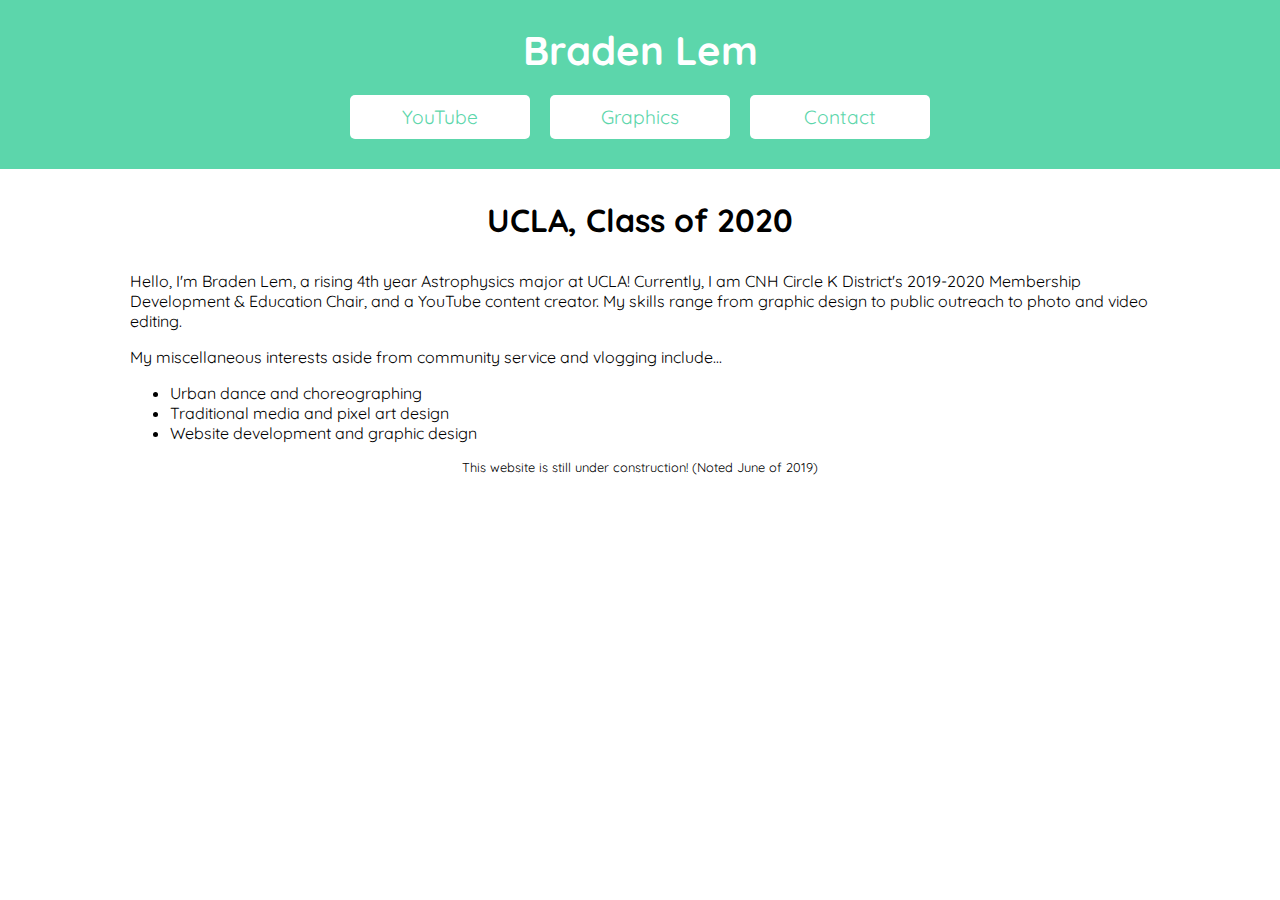
<file: index.html>
<!DOCTYPE html>
<html>
<head>
	<title>Braden Lem</title>
	<base target="_blank">
	<meta name="author" content="Braden Lem">
	<meta name="keywords" content="about, Braden Lem, bio">
	<meta name="viewport" content="width=device-width, initial-scale=1.0">
	<meta charset="utf-8">
	<link href="https://fonts.googleapis.com/css?family=Quicksand" rel="stylesheet"/>
	<link rel="stylesheet" href="style.css"/>
</head>
<body>
	<div class="container">
		<!--Navigation bar on top of screen-->
		<div class="banner">
			<h1><a href="index.html" target="_self">Braden Lem</a></h1>
			
			<nav>
				<a href="https://www.youtube.com/channel/UCRi-Iwac67jz_echLpqbjrQ">YouTube</a>
				<a href="graphics.html" target="_self">Graphics</a>
				<a href="#">Contact</a>
			</nav>
		</div>
	
		<!--Main material on left side of screen-->
		<div class="main">
			<h3>UCLA, Class of 2020</h3>
			
			<p>
				Hello, I'm Braden Lem, a rising 4th year Astrophysics major at UCLA!
				Currently, I am CNH Circle K District's 2019-2020 Membership Development & Education Chair, and a YouTube content creator.
				My skills range from graphic design to public outreach to photo and video editing.
			</p>
			
			<p>My miscellaneous interests aside from community service and vlogging include...</p>
			<ul>
				<li>Urban dance and choreographing</li>
				<li>Traditional media and pixel art design</li>
				<li>Website development and graphic design</li>
			</ul>
			
			<p id="construction">This website is still under construction! (Noted June of 2019)</p>
		</div>
	</div>
</body>
</html>
</file>
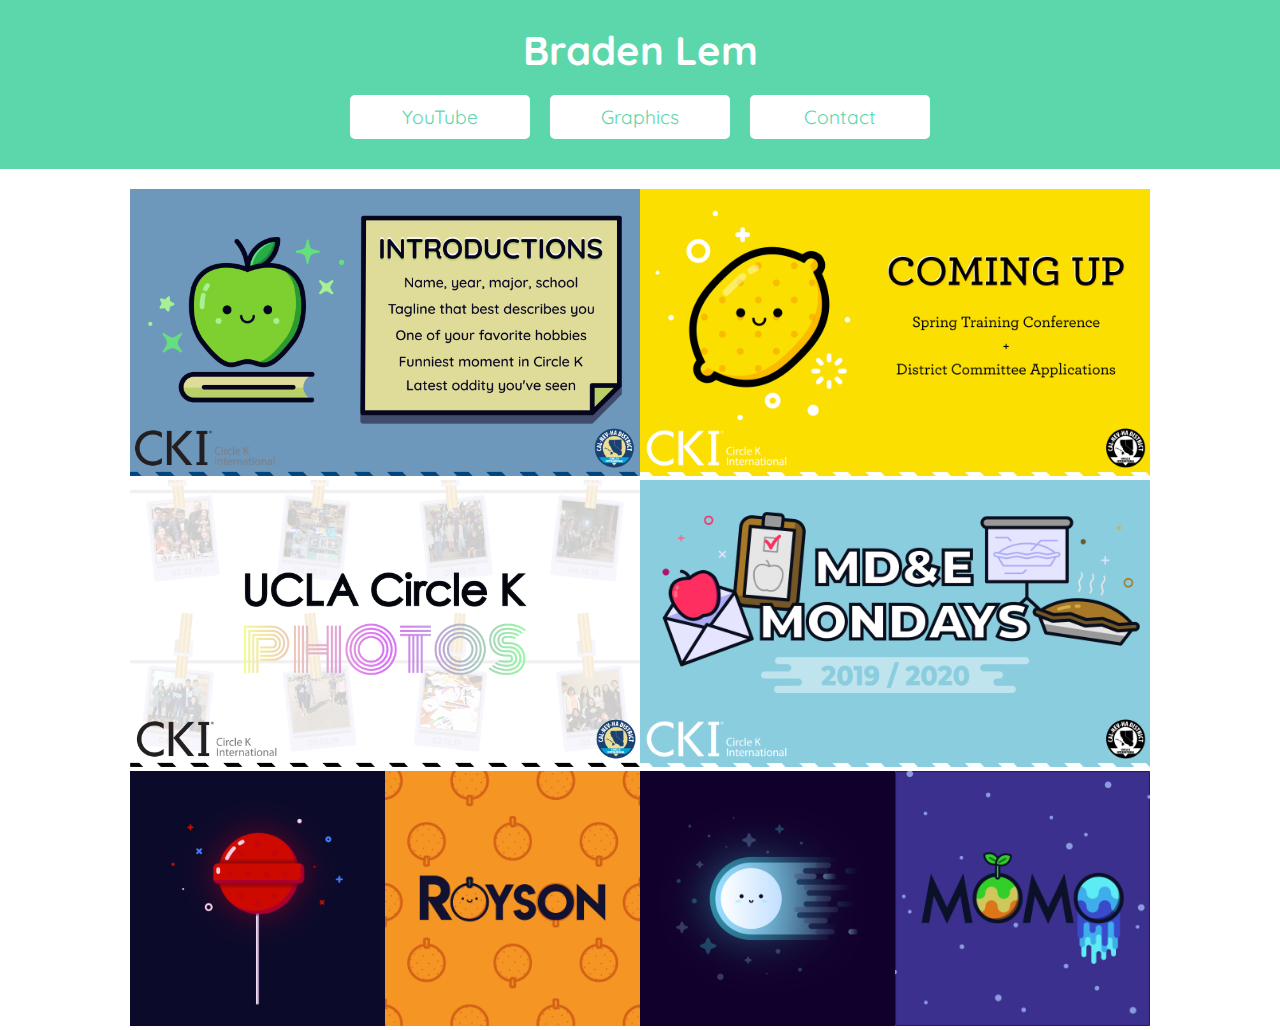
<file: graphics.html>
<!DOCTYPE html>
<html>
<head>
	<title>Braden Lem | Graphics Portfolio</title>
	<base target="_blank">
	<meta name="author" content="Braden Lem">
	<meta name="keywords" content="about, Braden Lem, bio">
	<meta name="viewport" content="width=device-width, initial-scale=1.0">
	<meta charset="utf-8">
	<link href="https://fonts.googleapis.com/css?family=Quicksand" rel="stylesheet"/>
	<link rel="stylesheet" href="style.css"/>
</head>
<body>
	<div class="container">
		<!--Navigation bar on right side of screen-->
		<div class="banner">
			<h1><a href="index.html" target="_self">Braden Lem</a></h1>
			
			<nav>
				<a href="https://www.youtube.com/channel/UC37CPi0YjPqwXKu5Q6fj2JQ">YouTube</a>
				<a href="graphics.html" target="_self">Graphics</a>
				<a href="#">Contact</a>
			</nav>
		</div>
	
		<!--Main material on left side of screen-->
		<div class="main">
			<div class="half-width">
				<img src="graphics/mde_network.png" width="100%">
			</div><div class="half-width">
				<img src="graphics/vpa_network.png" width="100%">
			</div><div class="half-width">
				<img src="graphics/ucla_cki_photos.png" width="100%">
			</div><div class="half-width">
				<img src="graphics/mde_mondays.png" width="100%">
			</div><div class="qtr-width">
				<img src="graphics/lollipop.png" width="100%">
			</div><div class="qtr-width">
				<img src="graphics/royson.png" width="100%">
			</div><div class="qtr-width">
				<img src="graphics/ice_comet.png" width="100%">
			</div><div class="qtr-width">
				<img src="graphics/momo.png" width="100%">
			</div>
		</div>
	</div>
</body>
</html>
</file>
<file: style.css>
html, body {
	background-color: #ffffff;
	color: black;
	
	font-family: 'Quicksand', Tahoma, sans-serif;
	font-size: 1.0em;
	font-style: normal;
	font-weight: normal;
	text-align: left;
	
	margin: 0;
	width: 100%;
	height: 100%;
}

h1 {
	font-size: 2.5em;
	text-align: center;

	margin-top: 10px;
	margin-bottom: 10px;
	margin-left: auto;
	margin-right: auto;
	
	display: table;
}

h1 a {
	color: #ffffff;
	text-decoration: none;
}

h3 {
	font-size: 2.0em;
	font-weight: bold;
	line-height: 1.2em;
	text-align: center;
}

.container {
	display: block;
}

.banner {
	background-color: #5cd6ab;
	color: #ffffff;
	
	padding-top: 15px;
	padding-bottom: 20px;
	padding-left: 10px;
	padding-right: 10px;
}

nav {
	font-size: 1.2em;
	
	max-width: 90%;
	margin: auto;
	
	display: table;
}

nav a {
	background-color: #ffffff;
	color: #5cd6ab;
	border-radius: 5px;
	
	text-align: center;
	text-decoration: none;
	
	padding-top: 10px;
	padding-bottom: 10px;
	padding-left: 30px;
	padding-right: 30px;
	margin: 10px;
	
	min-width: 120px;
	display: inline-block;
	
	cursor: pointer;
}

.main {
	padding-left: 60px;
	padding-right: 60px;
	margin-top: 20px;
	margin-bottom: 20px;
	margin-left: 70px;
	margin-right: 70px;
}

.half-width {
	display: inline-block;
	box-sizing: border-box;
	
	text-align: center;
	
	padding: 0px;
	margin: 0px;
	min-width: 250px;
	width: 50%;
	
	vertical-align: top;
}

.qtr-width {
	display: inline-block;
	box-sizing: border-box;
	
	text-align: center;
	
	padding: 0px;
	margin: 0px;
	min-width: 250px;
	width: 25%;
	
	vertical-align: top;
}

#construction {
	font-size: 0.8em;
	text-align: center;
}
</file>
